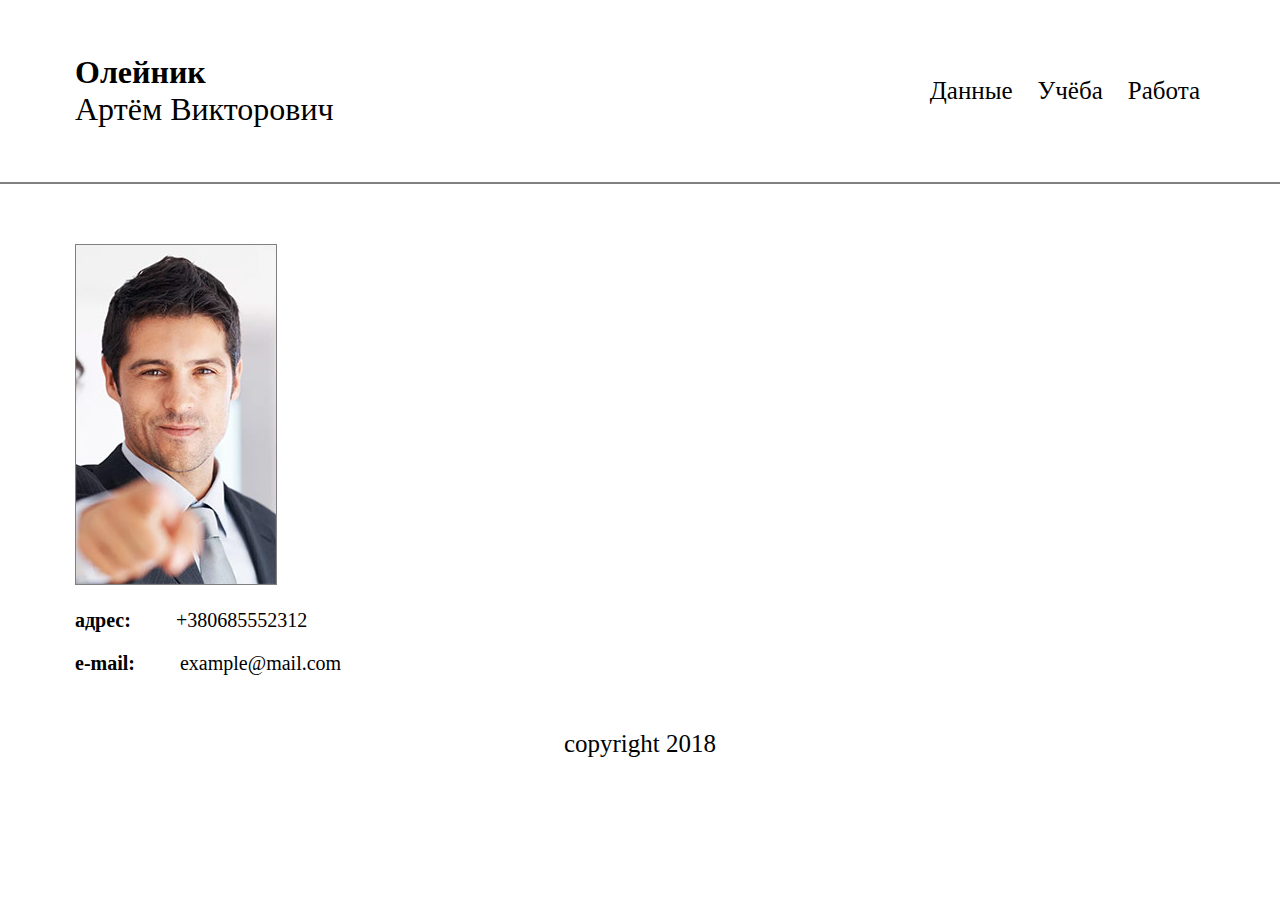
<file: lessons2/index.html>
<!DOCTYPE html>
<html lang="en">
<head>
    <meta charset="UTF-8">
    <title>Main</title>

    <link rel="stylesheet" href="css/style.css" type="text/css">

</head>

<body>
    <div class="wrapper">

        <header class="header">
            <div class="logo">
                <a href="index.html" target="_self"><h1>Олейник<br><span>Артём Викторович</span></h1></a>
            </div>
            <nav class="menu">
                <ul>
                    <li><a href="data.html" target="_self">Данные</a></li>
                    <li><a href="lerning.html" target="_self">Учёба</a></li>
                    <li><a href="work.html" target="_self">Работа</a></li>
                </ul>
            </nav>
        </header>

        <main class="content">
            <div class="info">
                <div class="photo">
                    <img src="img/photo.jpg">
                </div>
                <div class="data">
                    <p>адрес: <span>+380685552312</span></p>
                    <p>e-mail: <span>example@mail.com</span></p>
                </div>
            </div>
        </main>

        <footer class="footer">
            <p>copyright 2018</p>
        </footer>

    </div>
</body>
</html>
</file>
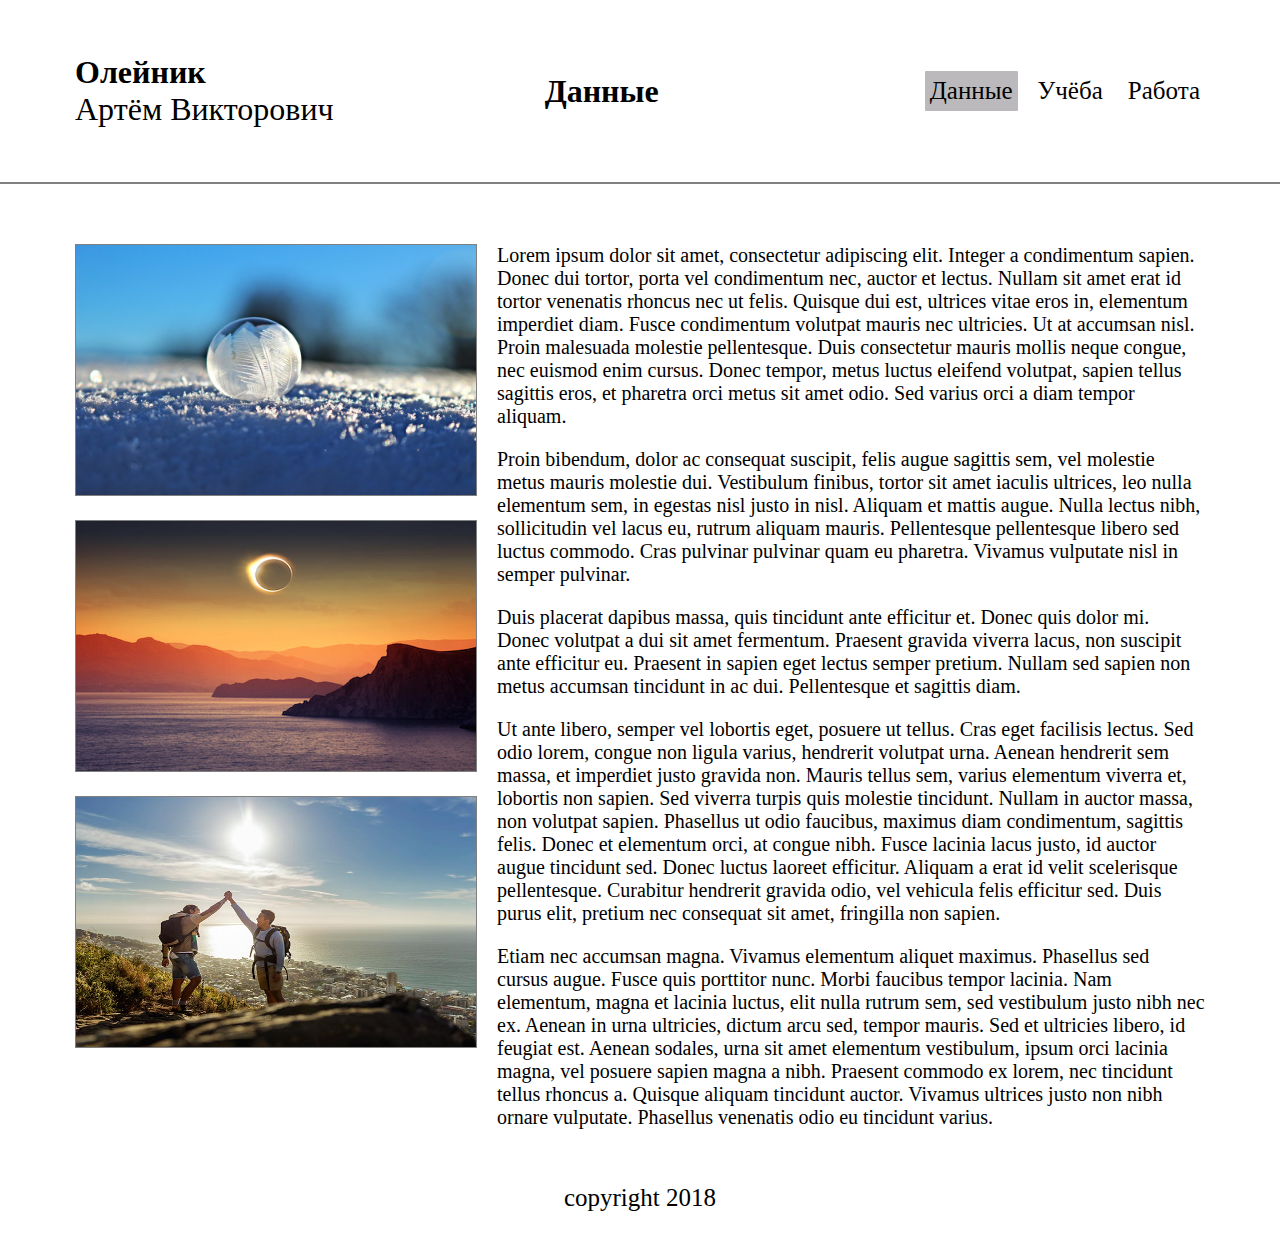
<file: lessons2/data.html>
<!DOCTYPE html>
<html lang="en">
<head>
    <meta charset="UTF-8">
    <title>Данные</title>

    <link rel="stylesheet" href="css/style.css" type="text/css">

</head>

<body>
    <div class="wrapper">

        <header class="header">
            <div class="logo">
                <a href="index.html" target="_self"><h1>Олейник<br><span>Артём Викторович</span></h1></a>
            </div>
            <div class="page-name">
                <h1>Данные</h1>
            </div>
            <nav class="menu">
                <ul>
                    <li class="active"><a href="data.html" target="_self">Данные</a></li>
                    <li><a href="lerning.html" target="_self">Учёба</a></li>
                    <li><a href="work.html" target="_self">Работа</a></li>
                </ul>
            </nav>
        </header>

        <main class="content">
            <div class="data-cont">
                <div class="data-img">
                   <img src="img/data-img1.jpg"><br>
                    <img src="img/data-img2.jpg"><br>
                    <img src="img/data-img3.jpg">
                </div>
                <div class="data-description">
                    <p>Lorem ipsum dolor sit amet, consectetur adipiscing elit. Integer a condimentum sapien. Donec dui tortor, porta vel condimentum nec, auctor et lectus. Nullam sit amet erat id tortor venenatis rhoncus nec ut felis. Quisque dui est, ultrices vitae eros in, elementum imperdiet diam. Fusce condimentum volutpat mauris nec ultricies. Ut at accumsan nisl. Proin malesuada molestie pellentesque. Duis consectetur mauris mollis neque congue, nec euismod enim cursus. Donec tempor, metus luctus eleifend volutpat, sapien tellus sagittis eros, et pharetra orci metus sit amet odio. Sed varius orci a diam tempor aliquam.</p>
                    <p>Proin bibendum, dolor ac consequat suscipit, felis augue sagittis sem, vel molestie metus mauris molestie dui. Vestibulum finibus, tortor sit amet iaculis ultrices, leo nulla elementum sem, in egestas nisl justo in nisl. Aliquam et mattis augue. Nulla lectus nibh, sollicitudin vel lacus eu, rutrum aliquam mauris. Pellentesque pellentesque libero sed luctus commodo. Cras pulvinar pulvinar quam eu pharetra. Vivamus vulputate nisl in semper pulvinar.</p>
                    <p>Duis placerat dapibus massa, quis tincidunt ante efficitur et. Donec quis dolor mi. Donec volutpat a dui sit amet fermentum. Praesent gravida viverra lacus, non suscipit ante efficitur eu. Praesent in sapien eget lectus semper pretium. Nullam sed sapien non metus accumsan tincidunt in ac dui. Pellentesque et sagittis diam.</p>
                    <p>Ut ante libero, semper vel lobortis eget, posuere ut tellus. Cras eget facilisis lectus. Sed odio lorem, congue non ligula varius, hendrerit volutpat urna. Aenean hendrerit sem massa, et imperdiet justo gravida non. Mauris tellus sem, varius elementum viverra et, lobortis non sapien. Sed viverra turpis quis molestie tincidunt. Nullam in auctor massa, non volutpat sapien. Phasellus ut odio faucibus, maximus diam condimentum, sagittis felis. Donec et elementum orci, at congue nibh. Fusce lacinia lacus justo, id auctor augue tincidunt sed. Donec luctus laoreet efficitur. Aliquam a erat id velit scelerisque pellentesque. Curabitur hendrerit gravida odio, vel vehicula felis efficitur sed. Duis purus elit, pretium nec consequat sit amet, fringilla non sapien.</p>
                    <p>Etiam nec accumsan magna. Vivamus elementum aliquet maximus. Phasellus sed cursus augue. Fusce quis porttitor nunc. Morbi faucibus tempor lacinia. Nam elementum, magna et lacinia luctus, elit nulla rutrum sem, sed vestibulum justo nibh nec ex. Aenean in urna ultricies, dictum arcu sed, tempor mauris. Sed et ultricies libero, id feugiat est. Aenean sodales, urna sit amet elementum vestibulum, ipsum orci lacinia magna, vel posuere sapien magna a nibh. Praesent commodo ex lorem, nec tincidunt tellus rhoncus a. Quisque aliquam tincidunt auctor. Vivamus ultrices justo non nibh ornare vulputate. Phasellus venenatis odio eu tincidunt varius.</p>
                </div>
            </div>
        </main>

        <footer class="footer">
            <p>copyright 2018</p>
        </footer>

    </div>
</body>
</html>
</file>
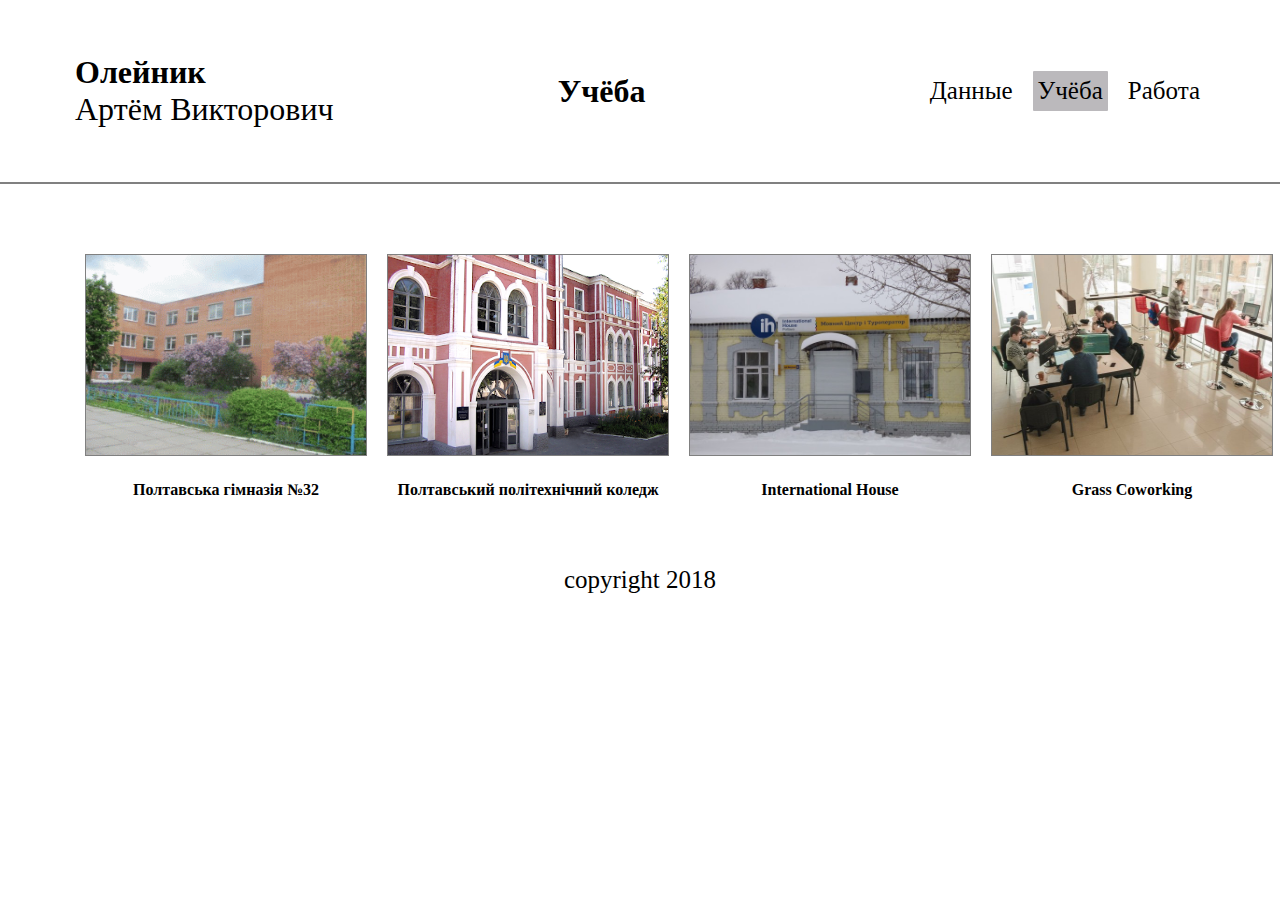
<file: lessons2/lerning.html>
<!DOCTYPE html>
<html lang="en">
<head>
    <meta charset="UTF-8">
    <title>Учёба</title>

    <link rel="stylesheet" href="css/style.css" type="text/css">

</head>

<body>
    <div class="wrapper">

        <header class="header">
            <div class="logo">
                <a href="index.html" target="_self"><h1>Олейник<br><span>Артём Викторович</span></h1></a>
            </div>
            <div class="page-name">
                <h1>Учёба</h1>
            </div>
            <nav class="menu">
                <ul>
                    <li><a href="data.html" target="_self">Данные</a></li>
                    <li class="active"><a href="lerning.html" target="_self">Учёба</a></li>
                    <li><a href="work.html" target="_self">Работа</a></li>
                </ul>
            </nav>
        </header>

        <main class="content">
            <div class="studies">
                <div class="stud-place">
                    <img src="img/school.gif">
                    <h4>Полтавська гімназія №32</h4>
                </div>
                <div class="stud-place">
                    <img src="img/ppc.png">
                    <h4>Полтавський політехнічний коледж</h4>
                </div>
                <div class="stud-place">
                    <img src="img/eng.JPG">
                    <h4>International House</h4>
                </div>
                <div class="stud-place">
                    <img src="img/grass.jpg">
                    <h4>Grass Coworking</h4>
                </div>
            </div>
        </main>

        <footer class="footer">
            <p>copyright 2018</p>
        </footer>

    </div>
</body>
</html>
</file>
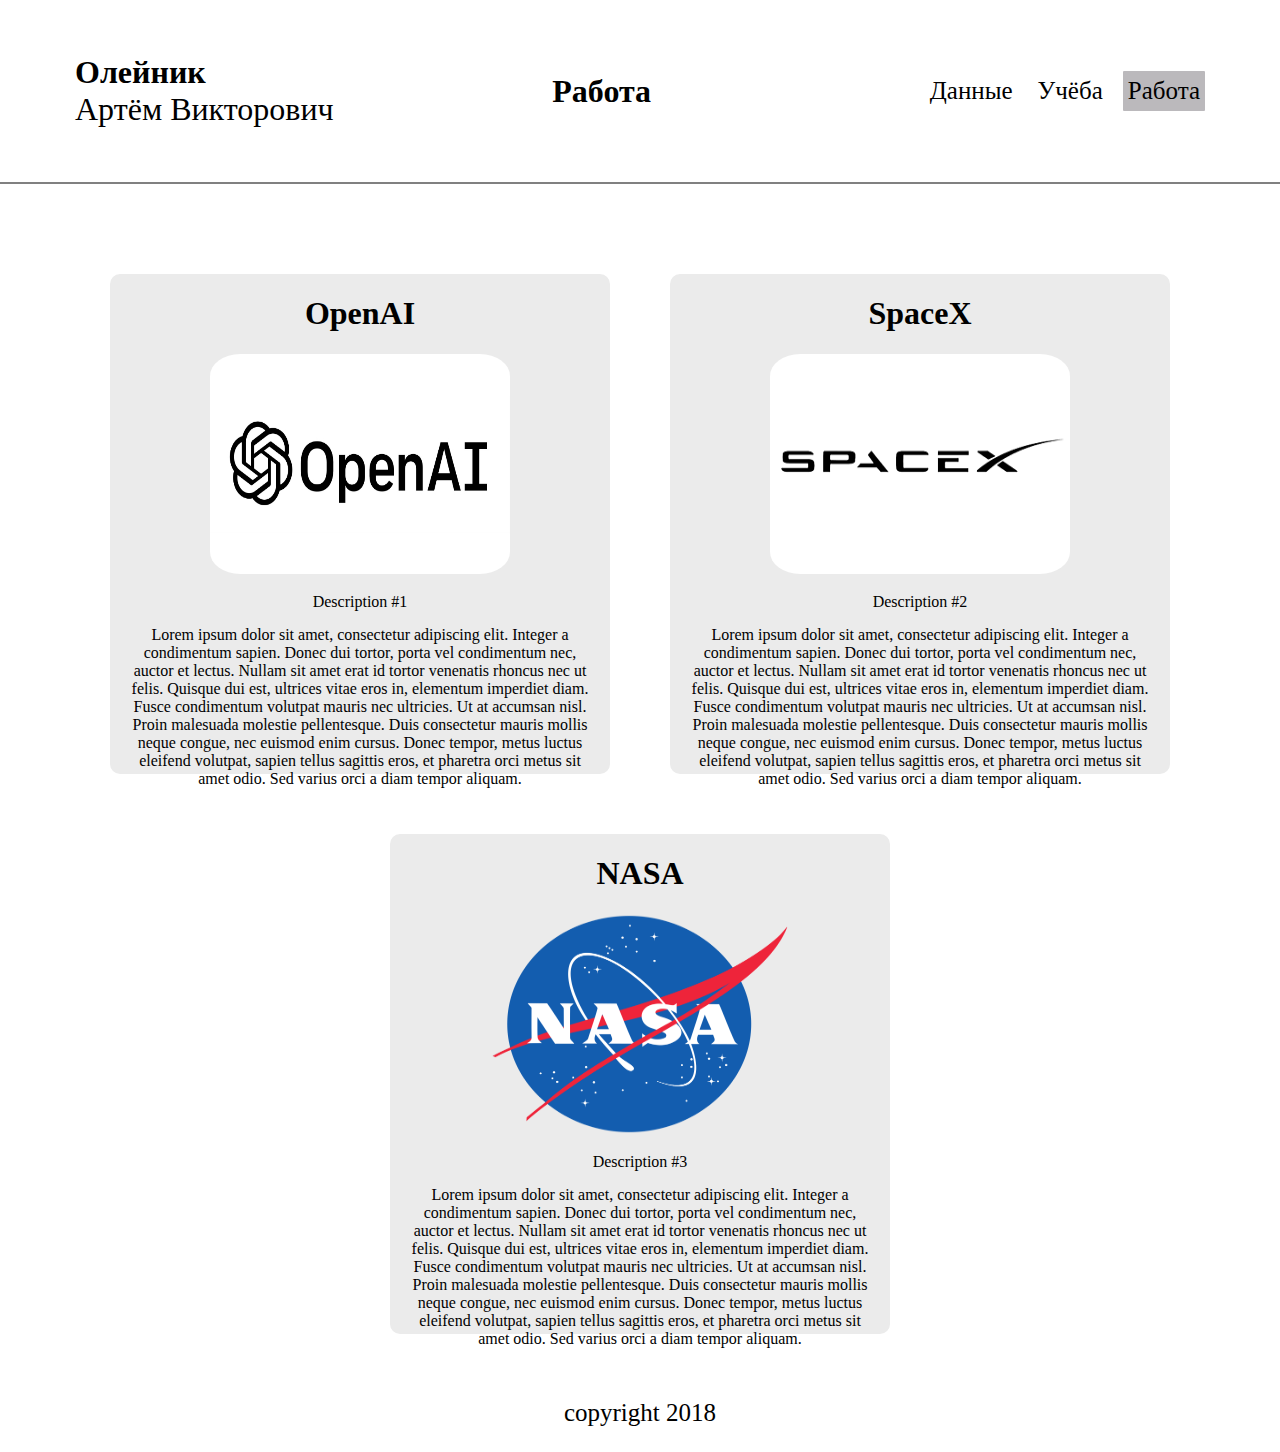
<file: lessons2/work.html>
<!DOCTYPE html>
<html lang="en">
<head>
    <meta charset="UTF-8">
    <title>Работа</title>

    <link rel="stylesheet" href="css/style.css" type="text/css">

</head>

<body>
    <div class="wrapper">

        <header class="header">
            <div class="logo">
                <a href="index.html" target="_self"><h1>Олейник<br><span>Артём Викторович</span></h1></a>
            </div>
            <div class="page-name">
                <h1>Работа</h1>
            </div>
            <nav class="menu">
                <ul>
                    <li><a href="data.html" target="_self">Данные</a></li>
                    <li><a href="lerning.html" target="_self">Учёба</a></li>
                    <li class="active"><a href="work.html" target="_self">Работа</a></li>
                </ul>
            </nav>
        </header>

        <main class="content">
            <div class="row">
                <div class="work-place">
                    <h1>OpenAI</h1>
                    <img src="img/work1.jpg">
                    <p>Description #1</p>
                    <p>Lorem ipsum dolor sit amet, consectetur adipiscing elit. Integer a condimentum sapien. Donec dui tortor, porta vel condimentum nec, auctor et lectus. Nullam sit amet erat id tortor venenatis rhoncus nec ut felis. Quisque dui est, ultrices vitae eros in, elementum imperdiet diam. Fusce condimentum volutpat mauris nec ultricies. Ut at accumsan nisl. Proin malesuada molestie pellentesque. Duis consectetur mauris mollis neque congue, nec euismod enim cursus. Donec tempor, metus luctus eleifend volutpat, sapien tellus sagittis eros, et pharetra orci metus sit amet odio. Sed varius orci a diam tempor aliquam.</p>
                </div>
                <div class="work-place">
                    <h1>SpaceX</h1>
                    <img src="img/work2.png">
                    <p>Description #2</p>
                    <p>Lorem ipsum dolor sit amet, consectetur adipiscing elit. Integer a condimentum sapien. Donec dui tortor, porta vel condimentum nec, auctor et lectus. Nullam sit amet erat id tortor venenatis rhoncus nec ut felis. Quisque dui est, ultrices vitae eros in, elementum imperdiet diam. Fusce condimentum volutpat mauris nec ultricies. Ut at accumsan nisl. Proin malesuada molestie pellentesque. Duis consectetur mauris mollis neque congue, nec euismod enim cursus. Donec tempor, metus luctus eleifend volutpat, sapien tellus sagittis eros, et pharetra orci metus sit amet odio. Sed varius orci a diam tempor aliquam.</p>
                </div>
            </div>
            <div class="row">
                <div class="work-place">
                    <h1>NASA</h1>
                    <img src="img/work3.png">
                    <p>Description #3</p>
                    <p>Lorem ipsum dolor sit amet, consectetur adipiscing elit. Integer a condimentum sapien. Donec dui tortor, porta vel condimentum nec, auctor et lectus. Nullam sit amet erat id tortor venenatis rhoncus nec ut felis. Quisque dui est, ultrices vitae eros in, elementum imperdiet diam. Fusce condimentum volutpat mauris nec ultricies. Ut at accumsan nisl. Proin malesuada molestie pellentesque. Duis consectetur mauris mollis neque congue, nec euismod enim cursus. Donec tempor, metus luctus eleifend volutpat, sapien tellus sagittis eros, et pharetra orci metus sit amet odio. Sed varius orci a diam tempor aliquam.</p>
                </div>
            </div>
        </main>

        <footer class="footer">
            <p>copyright 2018</p>
        </footer>

    </div>
</body>
</html>
</file>
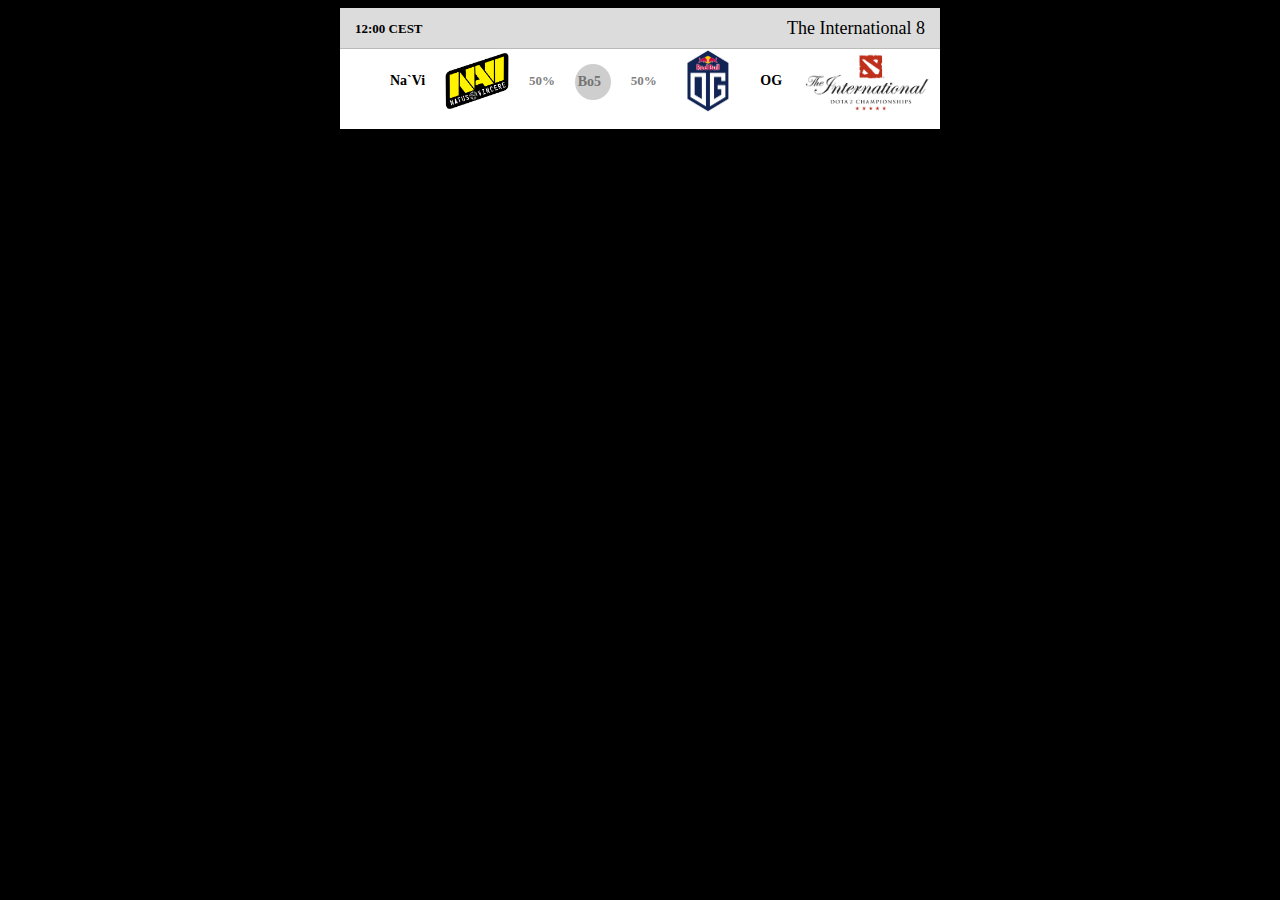
<file: match/match.html>
<!DOCTYPE html>
<html>
<head>
	<title>1</title>
	<meta charset="utf-8">
	<link rel="stylesheet" type="text/css" href="css/style.css">
</head>
<body>
	<div class="match-form">
		<div class="up">
			<div class="up-left">
				<span>12:00 CEST</span>
			</div>
			<div class="up-right">
				<span>The International 8</span>
			</div>
		</div>
		<div class="down">
			<ul>
				<li class="team">Na`Vi</li>
				<li><img src="navi.png" class="emblem" alt=""></li>
				<li class="percent">50%</li>
				<li class="bo"><span>Bo5</span></li>
				<li class="percent">50%</li>
				<li><img src="OG.png" class="emblem" alt=""></li>
				<li class="team">OG</li>
				<li><img src="theInt.jpg" class="tour-emblem" alt=""></li>
			</ul>
		</div>
	</div>
</body>
</html>
</file>
<file: lessons2/css/style.css>
body {
    margin: 0 0;
}
header {
    padding: 10px 75px 10px 75px;
    height: 162px;
    border-bottom: solid gray 2px;
    margin-bottom: 50px;
    display: flex;
    justify-content: space-between;
    align-items: center;
}
header a {
    text-decoration: none;
    color: black;
}
header a h1 span {
    font-weight: lighter;
}
header ul {
    display: inline-flex;
}
header ul li {
    display: flex;
    align-items: center;
    justify-content: center;
    height: 40px;
    width: 100%;
    margin-left: 15px;
    list-style: none;
    padding-left: 5px;
    padding-right: 5px;
    border-radius: 1px;
}
header ul li:hover{
    background-color: #bbb9bc;
    transition: 0.5s;
}
header ul li a {
    font-size: 25px;
}
.active {
    background-color: #bbb9bc;
}
footer p {
    text-align: center;
    font-size: 25px;
}
main {
    padding: 10px 75px 10px 75px;
}
.data {
    font-size: 20px;
}
.data p {
    font-weight: bold;
}
.data span {
    font-weight: normal;
    margin-left: 40px;
}
.photo img {
    border: solid gray 1px;
}
.data-cont img {
    height: 250px;
    width: 400px;
    border: solid gray 1px;
    margin-bottom: 20px;
}
.data-cont {
    display: flex;
}
.data-img {
    margin-right: 20px;
}
.data-description p {
    font-size: 20px;
    margin-top: 0px;
}
.studies {
    display: flex;
}
.stud-place {
    margin: 10px 10px;
    text-align: center;
}
.stud-place img {
    border: solid gray 1px;
    height: 200px;
    width: 280px;
}
.stud-place img:hover {
    transition: 1s;
    transform: scale(1.5);
}
.row {
    display: flex;
    justify-content: center;
    align-items: center;
}
.work-place {
    margin: 30px 30px;
    height: 500px;
    width: 500px;
    background-color: #ebebeb;
    border-radius: 10px;
    text-align: center;
}
.work-place img {
    border-radius: 10%;
    height: 220px;
    width: 300px;
    margin: 0 20%;
}
.work-place p {
    margin: 15px 20px;
}
.work-place:hover {
    transition: 1s;
    transform: scale(1.1);
}
</file>
<file: match/css/style.css>
body {
	display: flex;
	justify-content: center;
	background-color: black;
}
.match-form {
	width: 600px;
	height: 120px;
}
.up {
	width: 600px;
	height: 40px;
	background-color: #dcdcdc;
	border-bottom: solid 1px #bababa;
	display: flex;
	justify-content: space-between;
	align-items: center;
}
.up-left span {
	margin-left: 15px;
	font-family: Verdana;
	font-size: 13px;
	font-weight: bold;
}
.up-right span {
	margin-right: 15px;
	font-family: Verdana;
	font-size: 18px;
	font-weight: 200;
}
.down {
	width: 600px;
	height: 80px;
	background-color: white;
}
.down ul {
	margin: 0 0;
	display: flex;
	list-style: none;
	justify-content: space-around;
}
.down li {
	display: flex;
	align-items: center;
}
.dowm ul:lastchild {
	margin: 0px 0px;
}
.emblem {
	height: 64px;
	width: 64px;
}
.tour-emblem {
	height: 64px;
	width: 128px;
}
.team {
	font-family: Verdana;
	font-size: 14px;
	font-weight: bold;
}
.percent {
	font-family: Verdana;
	font-size: 13px;
	font-weight: bold;
	color: grey;
}
.bo {
	height: 36px;
	width: 36px;
	border-radius: 50%;
	background-color: #cecece;
	margin-top: 15px;
}
.bo span {
	text-align: center;
	font-family: Verdana;
	font-size: 14px;
	font-weight: bold;
	color: #737373;
	margin-left: 3px;
}
</file>
